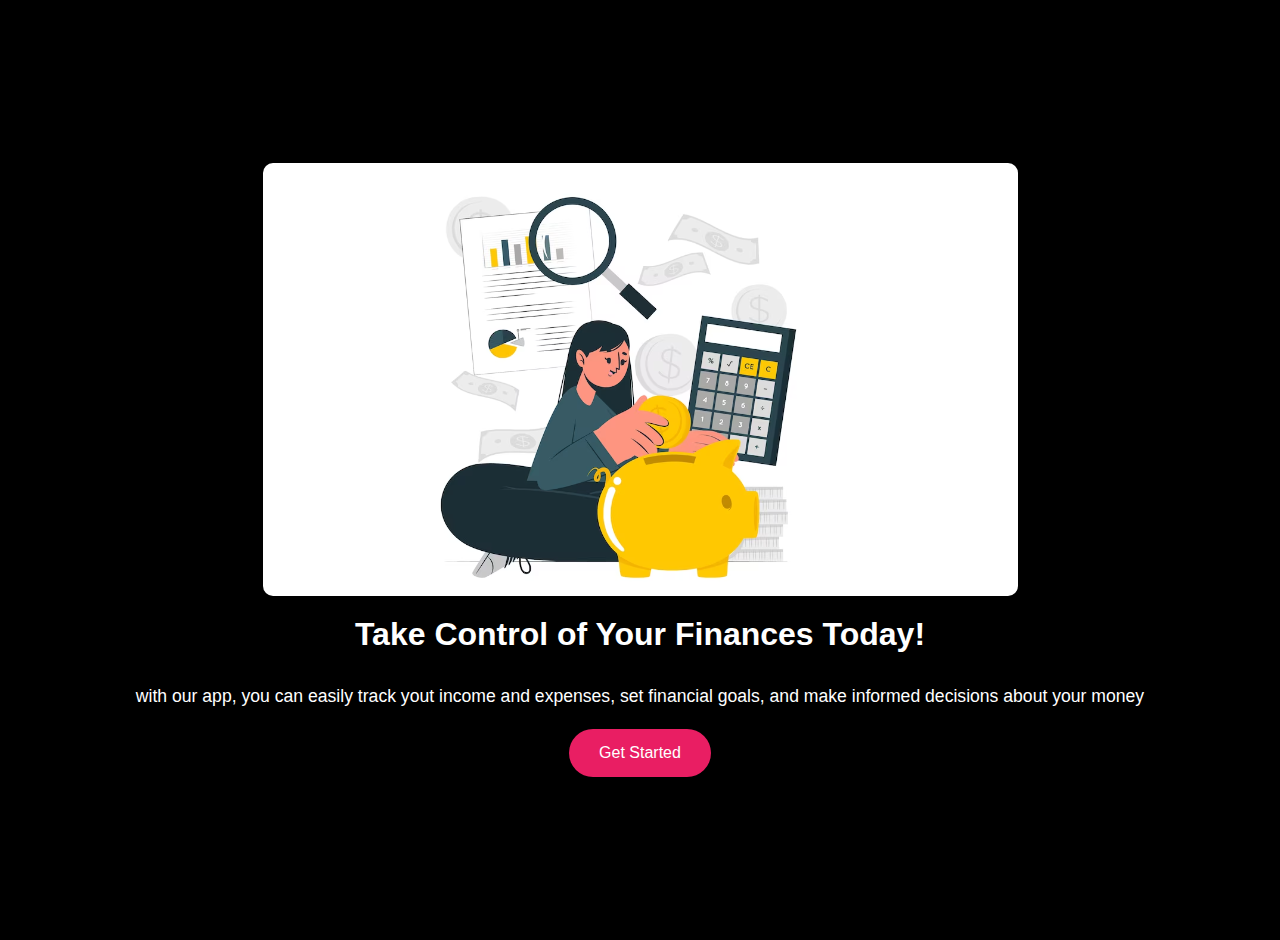
<file: index.html>
<!DOCTYPE html>
<html lang="en">
<head>
    <meta charset="UTF-8">
    <meta name="viewport" content="width=device-width, initial-scale=1.0">
    <title>Expense Tracker</title>
    <link rel="stylesheet" href="./style.css">
</head>
<body>
    <img src="./assets/budget81.png" alt="Expense Tracker">
     <h1>Take Control of Your Finances Today!</h1>
     <p>with our app, you can easily track yout income and expenses, set financial goals, and make informed decisions about your money</p>
     <a href="./registration/reg.html">
        <button>Get Started</button>
     </a>
     
</body>
</html>
</file>
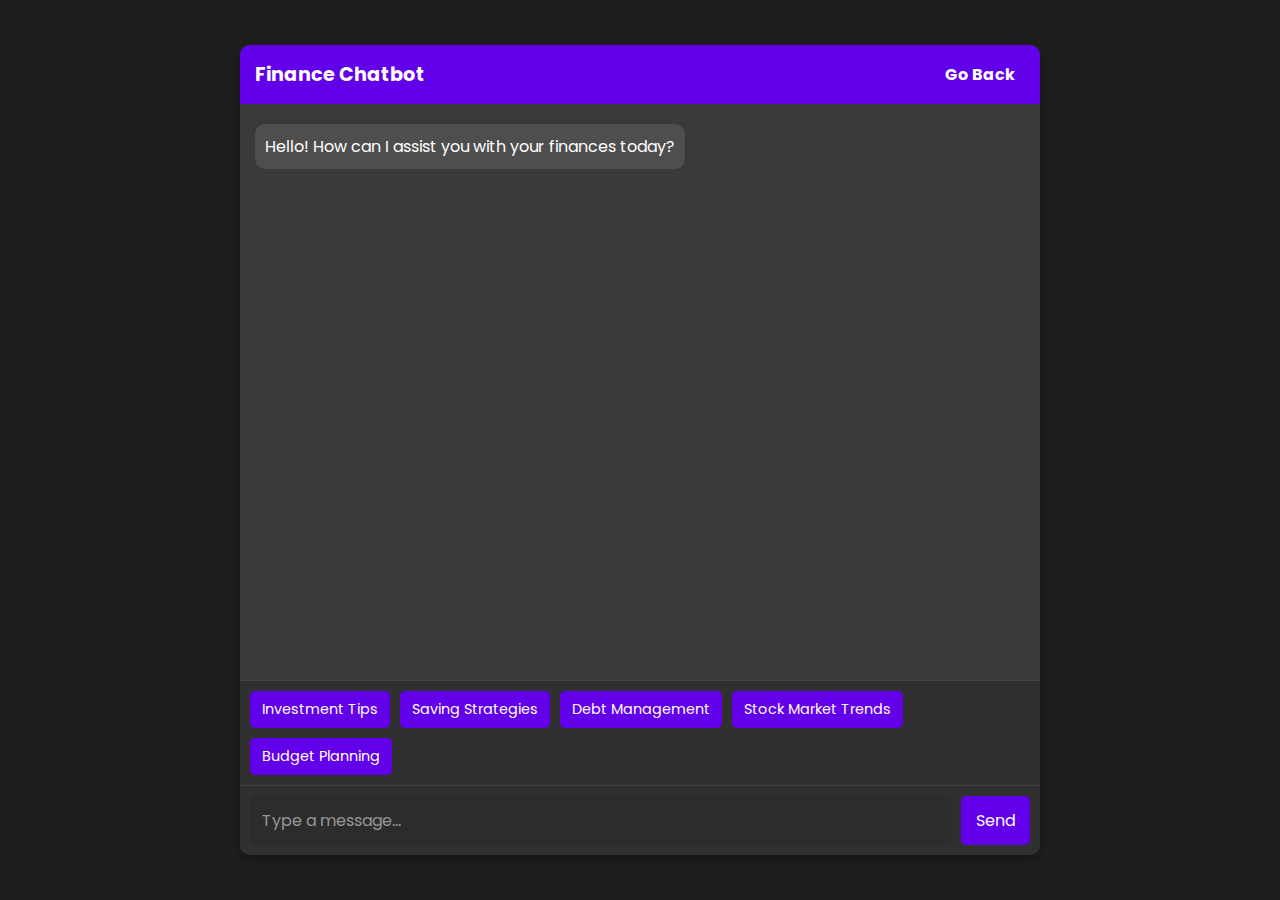
<file: AI/ai.html>
<!DOCTYPE html>
<html lang="en">
<head>
    <meta charset="UTF-8">
    <meta name="viewport" content="width=device-width, initial-scale=1.0">
    <title>Ask AI</title>
    <link rel="stylesheet" href="./ai.css">
</head>
<body>
    <div class="chat-container">
        <div class="chat-header">
            <a href="../main/main.html" class="home-button">Go Back</a> 
            <span>Finance Chatbot</span>
        </div>
        <div class="chat-box">
            <div class="message bot-message">Hello! How can I assist you with your finances today?</div>
        </div>
        <div class="suggestions">
            <span>Investment Tips</span>
            <span>Saving Strategies</span>
            <span>Debt Management</span>
            <span>Stock Market Trends</span>
            <span>Budget Planning</span>
        </div>
        <div class="chat-input">
            <input type="text" placeholder="Type a message..." id="inputValue">
            <button id="send">Send</button>
        </div>
    </div>

    <script src="./ai.js"></script>
</body>
</html>
</file>
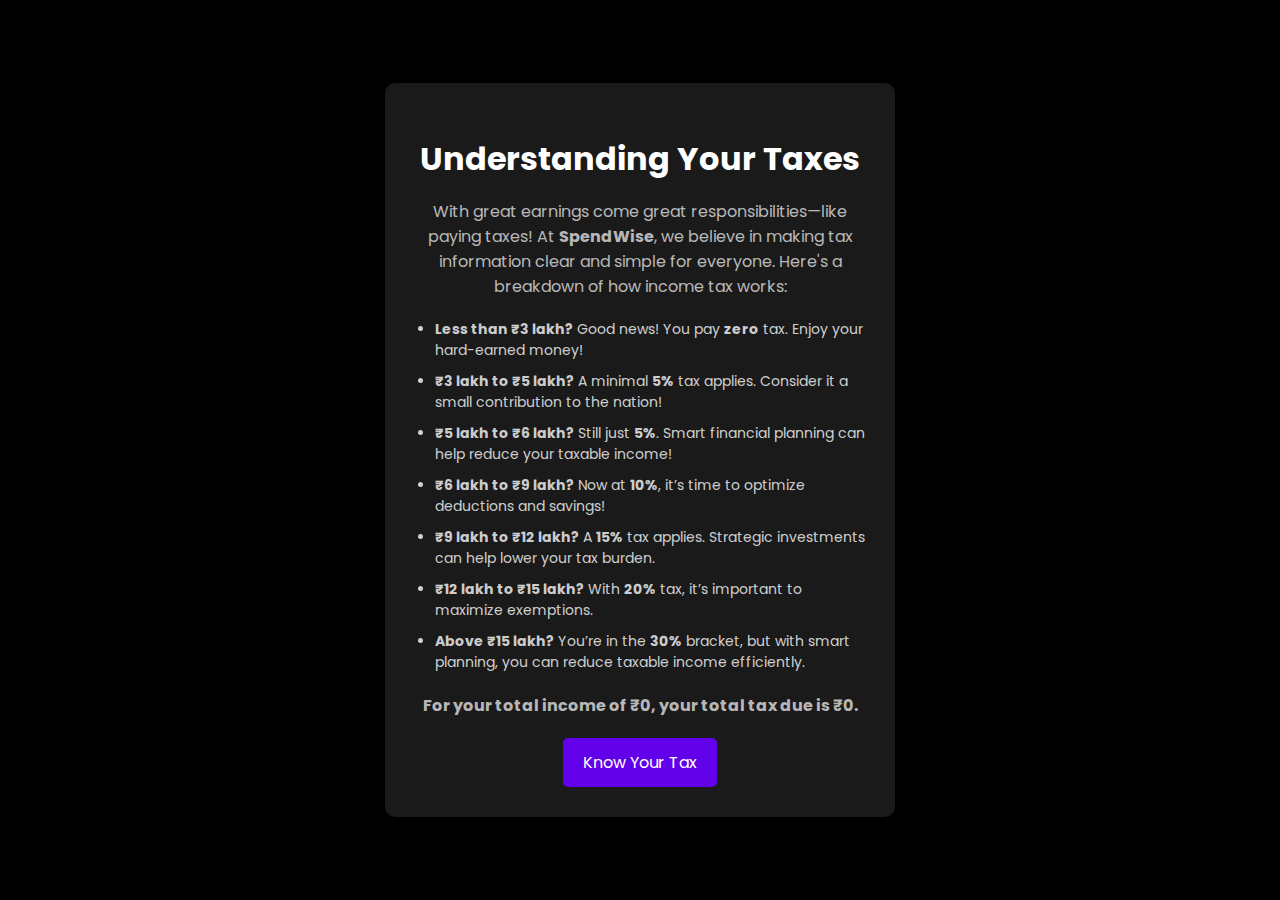
<file: calculator/cal.html>
<!DOCTYPE html>
<html lang="en">
<head>
    <meta charset="UTF-8">
    <meta name="viewport" content="width=device-width, initial-scale=1.0">
    <title>Tax Information | SpendWise</title>
    <link rel="stylesheet" href="./cal.css">
</head>
<body>
    <div class="tax-container">
        <h1>Understanding Your Taxes</h1>
        <p>
            With great earnings come great responsibilities—like paying taxes! At <b>SpendWise</b>, we believe in 
            making tax information clear and simple for everyone. Here's a breakdown of how income tax works:
        </p>

        <ul>
            <li><b>Less than ₹3 lakh?</b> Good news! You pay <b>zero</b> tax. Enjoy your hard-earned money!</li>
            <li><b>₹3 lakh to ₹5 lakh?</b> A minimal <b>5%</b> tax applies. Consider it a small contribution to the nation!</li>
            <li><b>₹5 lakh to ₹6 lakh?</b> Still just <b>5%</b>. Smart financial planning can help reduce your taxable income!</li>
            <li><b>₹6 lakh to ₹9 lakh?</b> Now at <b>10%</b>, it’s time to optimize deductions and savings!</li>
            <li><b>₹9 lakh to ₹12 lakh?</b> A <b>15%</b> tax applies. Strategic investments can help lower your tax burden.</li>
            <li><b>₹12 lakh to ₹15 lakh?</b> With <b>20%</b> tax, it’s important to maximize exemptions.</li>
            <li><b>Above ₹15 lakh?</b> You’re in the <b>30%</b> bracket, but with smart planning, you can reduce taxable income efficiently.</li>
        </ul>

        <p><b>For your total income of ₹0, your total tax due is ₹0.</b></p>
            <a href="../AI/ai.html"><button>Know Your Tax</button></a>
    </div>
</body>
</html>
</file>
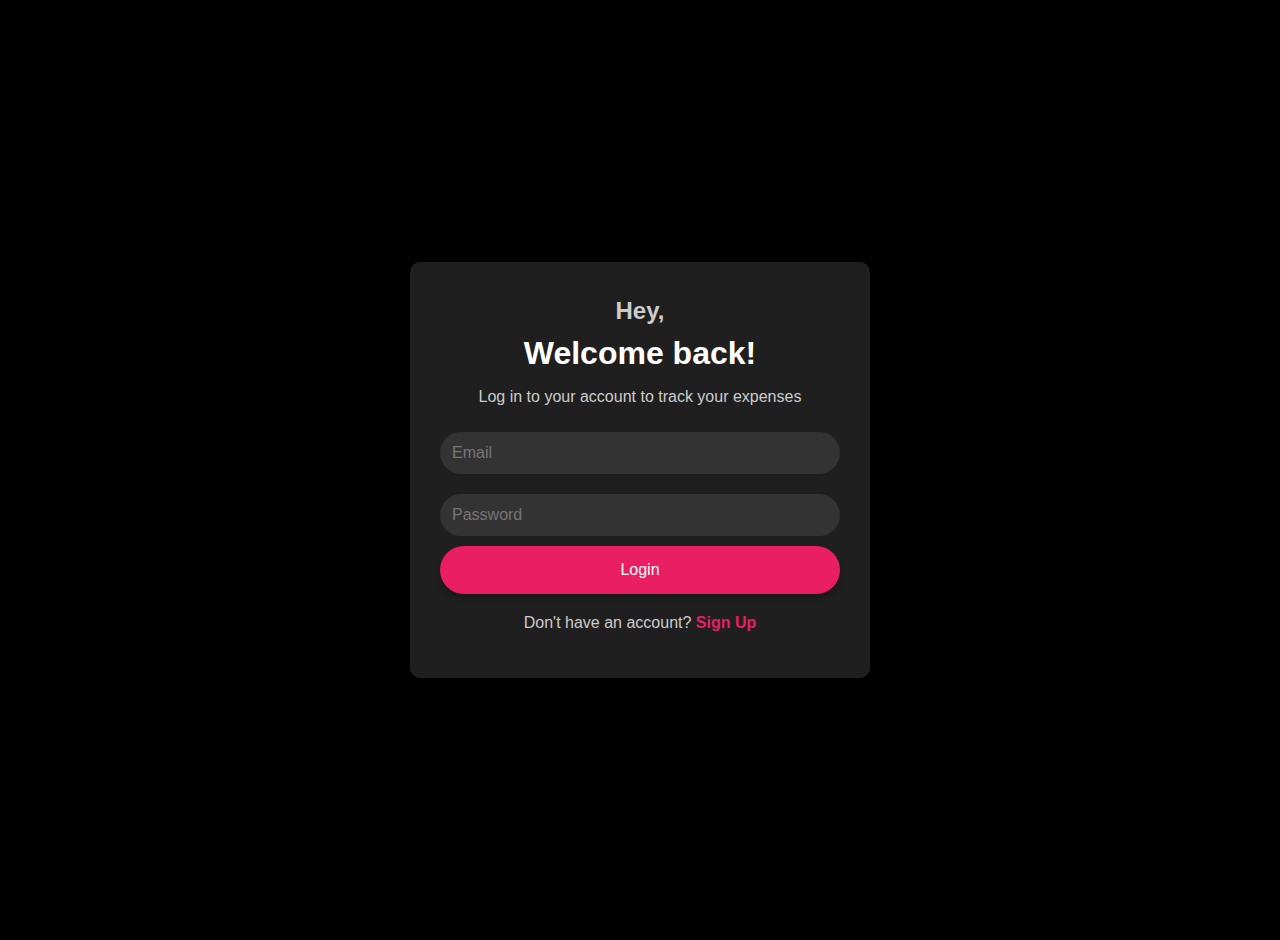
<file: login/login.html>
<!DOCTYPE html>
<html lang="en">
<head>
    <meta charset="UTF-8">
    <meta name="viewport" content="width=device-width, initial-scale=1.0">
    <title>Login Page</title>
    <link rel="stylesheet" href="login.css">
</head>
<body>
    <div class="login-container">
        <h2>Hey,</h2>
        <h1>Welcome back!</h1>
        <p>Log in to your account to track your expenses</p>
        <form id="login-form">
            <input type="email" id="login-email" placeholder="Email" required>
            <input type="password" id="login-password" placeholder="Password" required>
            <button type="submit">Login</button>
        </form>
        <div class="signup-option">
            <p>Don't have an account? <a href="../registration.html">Sign Up</a></p>
        </div>
    </div>

    <script src="./login.js"></script>
</body>
</html>
</file>
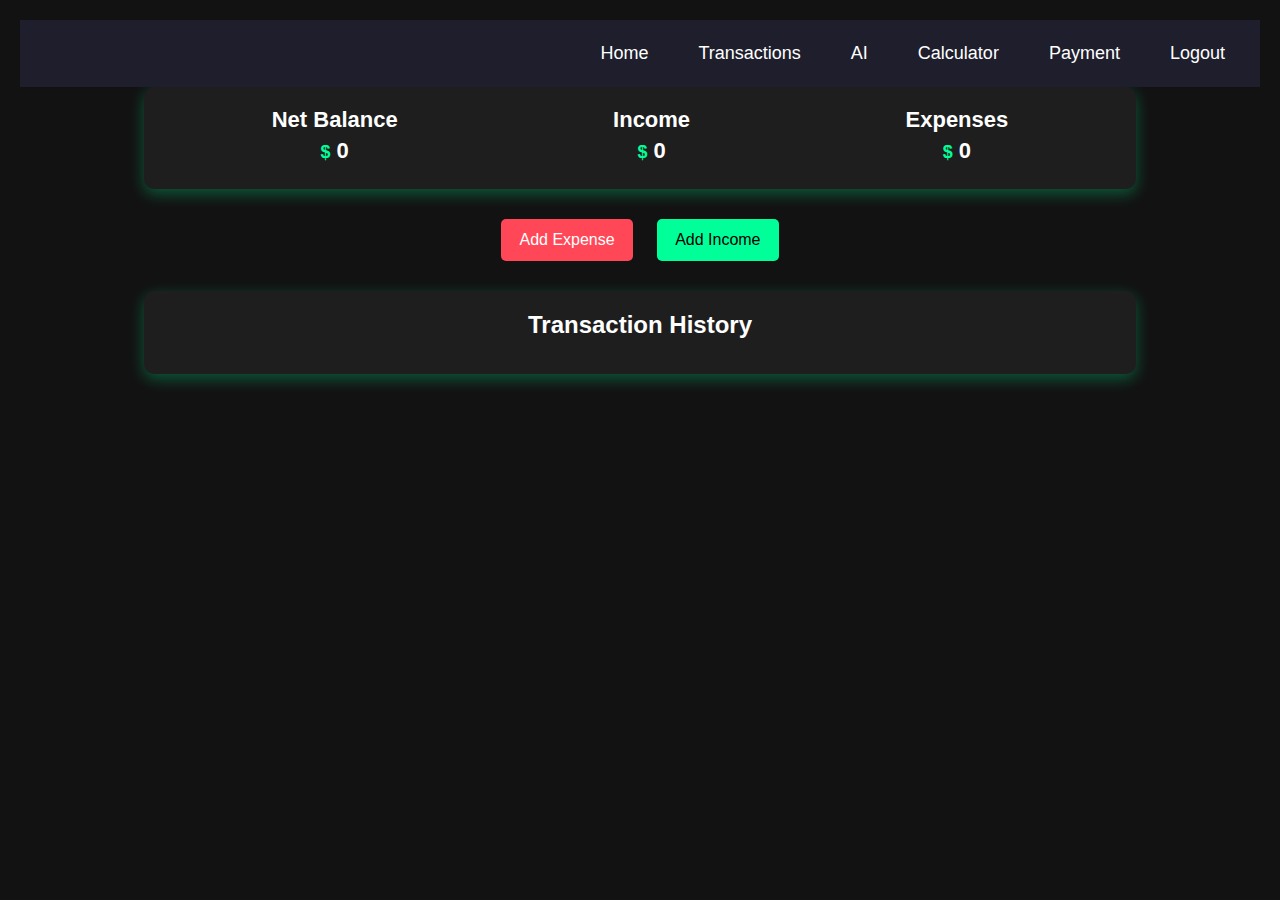
<file: main/main.html>
<!DOCTYPE html>
<html lang="en">
<head>
    <meta charset="UTF-8">
    <meta name="viewport" content="width=device-width, initial-scale=1.0">
    <title>Document</title>
    <link rel="stylesheet" href="main.css">
</head>
<body>
    <!-- Navigation Header -->
<div id="header">
    <div class="profile">
        <h3 id="user1"></h3>
    </div>
    <button id="burger-menu" class="burger">☰</button>
<nav id="header-nav">
    <a href="./main.html">Home</a>
    <a href="../history/history.html">Transactions</a>
    <a href="../AI/ai.html">AI</a>
    <a href="../calculator/cal.html">Calculator</a>
    <a href="../Payment/payment.html">Payment</a>
    <a href="../index.html">Logout</a>
</nav>
</div>

    
    <div id="expenses">
    <div>
        <h1>Net Balance</h1>
        <h1 id="expenses-bal"><span>$</span> 0</h1>
    </div>
    <div>
        <h1>Income</h1>
        <h1 id="expenses-inc"><span>$</span> 0</h1>
    </div>
    <div>
        <h1>Expenses</h1>
        <h1 id="expenses-exp"><span>$</span> 0</h1>
    </div>
</div>

<div>
    <button id="new-expense-btn">Add Expense</button>
    <button id="new-income-btn">Add Income</button>
</div>

<div id="transaction-history-container">
    <h2>Transaction History</h2>
    <div id="transaction-history"></div>
</div>



<div id="expense-modal" class="modal hidden">
    <div class="modal-content">
        <h3>Add New Expense</h3>
        <form id="expense-form">
            <label for="expense-name">Expense Name:</label>
            <input type="text" id="expense-name" name="expense-name" required>
            
            <label for="expense-amount">Amount:</label>
            <input type="number" id="expense-amount" name="expense-amount" required>

            <label for="expense-category">Category:</label>
            <input type="text" id="expense-category" name="expense-category" required>

            <label for="expense-date">Date:</label>
            <input type="date" id="expense-date" name="expense-date" required>

            <button type="submit" class="btn">Save Expense</button>
            <button type="button" class="btn cancel" id="close-modal-btn">Cancel</button>
        </form>
    </div>
</div>

<!-- Modal for New Income -->
<div id="income-modal" class="modal hidden">
    <div class="modal-content">
        <h3>Add New Income</h3>
        <form id="income-form">
            <label for="income-source">Source:</label>
            <input type="text" id="income-source" name="income-source" required>
            
            <label for="income-amount">Amount:</label>
            <input type="number" id="income-amount" name="income-amount" required>

            <label for="income-date">Date:</label>
            <input type="date" id="income-date" name="income-date" required>

            <button type="submit" class="btn">Save Income</button>
            <button type="button" class="btn cancel" id="close-income-modal-btn">Cancel</button>
        </form>
    </div>
</div>
<script src="main.js"></script>
</body>
</html>
</file>
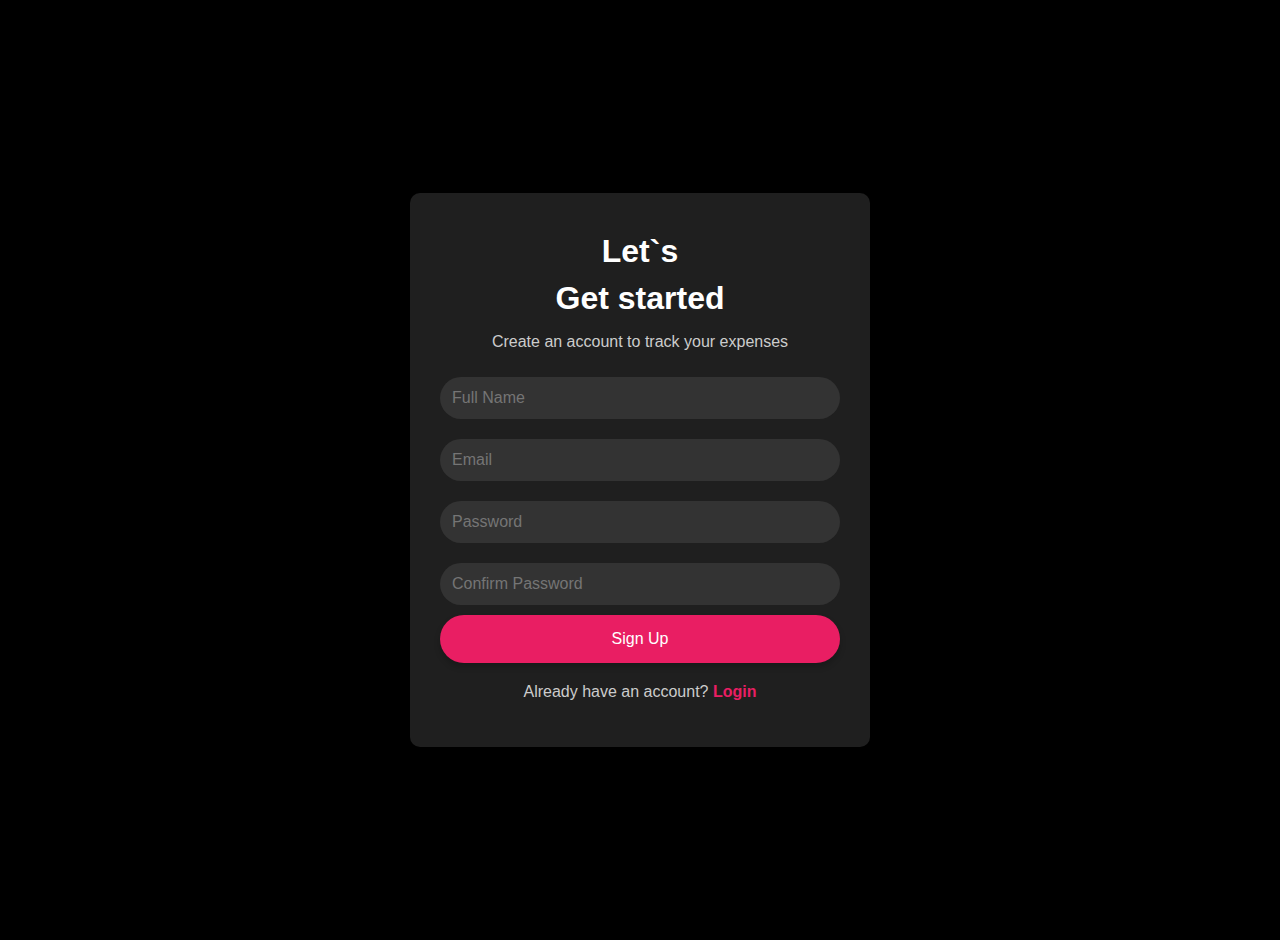
<file: registration/reg.html>
<!DOCTYPE html>
<html lang="en">
<head>
    <meta charset="UTF-8">
    <meta name="viewport" content="width=device-width, initial-scale=1.0">
    <title>Sign Up Page</title>
    <link rel="stylesheet" href="./regi.css">
</head>
<body>
    <div class="signup-container">
        <h1>Let`s</h1>
        <h1>Get started</h1>
        <p>Create an account to track your expenses</p>
        <!-- Sign Up form -->
        <form id="signup-form">
            <input type="text" id="username" name="username" placeholder="Full Name" required>
            <input type="email" id="email" name="email" placeholder="Email" required>
            <input type="password" id="password" name="password" placeholder="Password" required>
            <input type="password" id="confirm-password" name="confirm-password" placeholder="Confirm Password" required>
            <button type="submit">Sign Up</button>
        </form>

        <!-- Login Link -->
        <div class="login-option">
            <p>Already have an account? <a href="../login/login.html">Login</a></p>
        </div>
    </div>

    <script src="./reg.js"></script>
</body>
</html>
</file>
<file: style.css>
body {
    background-color: black;
    color: white;
    display: flex;
    flex-direction: column;
    justify-content: center;
    align-items: center;
    height: 100vh;
    text-align: center;
    margin: 0;
    font-family: Arial, sans-serif;
    padding: 20px;
}

img {
    max-width: 100%;
    height: auto;
    border-radius: 10px;
}

h1 {
    font-size: 2em;
    margin: 20px 0;
}

p {
    font-size: 1.1em;
    margin: 10px 0 20px;
    line-height: 1.5;
}

button {
    background-color: #e91e63;
    color: white;
    border: none;
    padding: 15px 30px;
    font-size: 1em;
    border-radius: 50px;
    cursor: pointer;
    box-shadow: 0 4px 6px rgba(0, 0, 0, 0.2);
    transition: all 0.3s ease;
}

button:hover {
    background-color: #d81b60;
    transform: translateY(-3px);
}

button:active {
    transform: translateY(2px);
}

@media (max-width: 600px) {
    h1 {
        font-size: 1.5em;
    }

    p {
        font-size: 1em;
    }

    button {
        width: 100%;
        padding: 12px 0;
    }
}
</file>
<file: AI/ai.css>
@import url('https://fonts.googleapis.com/css2?family=Ephesis&family=Lavishly+Yours&family=Parisienne&family=Playwrite+DE+VA+Guides&family=Poppins:ital,wght@0,100;0,200;0,300;0,400;0,500;0,600;0,700;0,800;0,900;1,100;1,200;1,300;1,400;1,500;1,600;1,700;1,800;1,900&display=swap');

* {
    margin: 0;
    padding: 0;
    box-sizing: border-box;
    font-family: "Poppins", serif;
}
body {
    display: flex;
    justify-content: center;
    align-items: center;
    height: 100vh;
    background: #1e1e1e; /* Dark background */
}
.chat-container {
    width: 90%;
    max-width: 800px;
    height: 90vh;
    background: rgb(59, 58, 58); /* Greyish background */
    border-radius: 10px;
    box-shadow: 0 4px 10px rgba(0, 0, 0, 0.3);
    display: flex;
    flex-direction: column;
    overflow: hidden;
}
.chat-header {
    background: #6200ea; /* Blue header */
    color: white;
    padding: 15px;
    text-align: center;
    font-size: 1.2rem;
    font-weight: bold;
}
.chat-box {
    flex: 1;
    padding: 15px;
    overflow-y: auto;
    display: flex;
    flex-direction: column;
}
.message {
    max-width: 70%;
    padding: 10px;
    margin: 5px 0;
    border-radius: 10px;
}
.bot-message {
    background: rgba(255, 255, 255, 0.1);
    color: white;
    align-self: flex-start;
}
.user-message {
    background: #6200ea; /* Blue */
    color: white;
    align-self: flex-end;
}
.chat-input {
    display: flex;
    padding: 10px;
    border-top: 1px solid #444;
    background: rgb(48, 48, 48);
}
.chat-input input {
    flex: 1;
    padding: 12px;
    border: none;
    outline: none;
    font-size: 1rem;
    border-radius: 5px;
    background: #2c2c2c;
    color: white;
}
.chat-input input::placeholder {
    color: rgba(255, 255, 255, 0.5);
}
.chat-input button {
    padding: 12px 15px;
    margin-left: 10px;
    background: #6200ea; /* Blue */
    color: white;
    border: none;
    cursor: pointer;
    border-radius: 5px;
    font-size: 1rem;
    transition: background 0.3s ease-in-out;
}
.chat-input button:hover {
    background: #4b00c2; /* Darker blue */
}
.suggestions {
    background: rgb(48, 48, 48);
    padding: 10px;
    display: flex;
    flex-wrap: wrap;
    gap: 10px;
    border-top: 1px solid #444;
}
.suggestions span {
    background: #6200ea;
    color: white;
    padding: 8px 12px;
    border-radius: 5px;
    cursor: pointer;
    font-size: 0.9rem;
    transition: background 0.3s ease-in-out;
}
.suggestions span:hover {
    background: #4b00c2;
}
/* Loader animation */
.loading {
    display: flex;
    align-items: center;
    justify-content: center;
    padding: 10px;
}
.dots::after {
    content: " .";
    animation: dots-animation 1.5s infinite;
}

.chat-header {
    background: #6200ea;
    color: white;
    padding: 15px;
    text-align: center;
    font-size: 1.2rem;
    font-weight: bold;
    display: flex;
    align-items: center;
    justify-content: space-between;
    position: relative;
}

.home-button {
    position: absolute;
    right: 25px;
    color: white;
    text-decoration: none;
    font-size: 1rem;
    font-weight: bold;
}

.home-button:hover {
    text-decoration: underline;
}


@keyframes dots-animation {
    0% { content: " ."; }
    33% { content: " .."; }
    66% { content: " ..."; }
    100% { content: " ."; }
}
/* Preserve formatting of AI response */
.bot-message {
    white-space: pre-line;
}
@media only screen and (max-width: 600px) {
    .chat-container {
        width: 100%;
        height: 95vh;
        border-radius: 5px;
    }

    .chat-header {
        font-size: 1rem;
        padding: 12px;
    }

    .home-button {
        font-size: 0.9rem;
        right: 10px;
    }

    .chat-input {
        padding: 8px;
    }

    .chat-input input {
        font-size: 0.9rem;
        padding: 10px;
    }

    .chat-input button {
        font-size: 0.9rem;
        padding: 10px;
    }

    .suggestions span {
        font-size: 0.8rem;
        padding: 6px 10px;
    }
}
</file>
<file: calculator/cal.css>
@import url('https://fonts.googleapis.com/css2?family=Ephesis&family=Lavishly+Yours&family=Parisienne&family=Playwrite+DE+VA+Guides&family=Poppins:ital,wght@0,100;0,200;0,300;0,400;0,500;0,600;0,700;0,800;0,900;1,100;1,200;1,300;1,400;1,500;1,600;1,700;1,800;1,900&display=swap');

*{
    font-family: "Poppins", serif;
}
body {
    font-family: Arial, sans-serif;
    background: black; /* Full Black Background */
    display: flex;
    justify-content: center;
    align-items: center;
    height: 100vh;
    margin: 0;
    color: #ddd; /* Light Grey Text */
}

.tax-container {
    background: rgba(255, 255, 255, 0.1); /* Semi-Transparent White */
    padding: 30px;
    box-shadow: 0 4px 10px rgba(0, 0, 0, 0.3);
    border-radius: 10px;
    width: 450px;
    text-align: center;
    color: white; /* Text color for better visibility */
}

h1 {
    color: white; /* White Heading */
    margin-bottom: 15px;
}

p {
    font-size: 16px;
    color: rgba(255, 255, 255, 0.7); /* Slightly Transparent White */
    margin-bottom: 20px;
}

ul {
    text-align: left;
    padding-left: 20px;
    margin-bottom: 20px;
}

ul li {
    margin-bottom: 10px;
    font-size: 14px;
    color: rgba(255, 255, 255, 0.8); /* Slightly Transparent White */
}

button {
    background-color: #6200ea; /* Purple Button */
    color: white;
    border: none;
    padding: 12px 20px;
    font-size: 16px;
    cursor: pointer;
    border-radius: 5px;
    transition: background 0.3s ease;
}

button:hover {
    background-color: #4b00c2; /* Darker Purple on Hover */
}
@media only screen and (max-width: 600px) {
    body {
        height: 100vh;
        padding: 10px;
        margin: 20px;
    }

    .tax-container {
        padding: 20px;
        width: 100%;
        max-width: 100%;
    }

    h1 {
        font-size: 1.5rem;
    }

    p {
        font-size: 0.9rem;
    }

    ul {
        padding-left: 10px;
    }

    ul li {
        font-size: 0.85rem;
    }

    button {
        width: 100%;
        padding: 10px;
        font-size: 0.9rem;
    }
}

@media only screen and (max-width: 450px) {

    body {
        margin: 5px;
    }

}
</file>
<file: login/login.css>
/* General Body Styling */
body {
    background-color: black;
    color: white;
    display: flex;
    justify-content: center;
    align-items: center;
    height: 100vh;
    text-align: center;
    margin: 0;
    font-family: Arial, sans-serif;
    padding: 20px;
}

/* Container Styling */
.login-container {
    background-color: #1f1f1f;
    padding: 30px;
    border-radius: 10px;
    box-shadow: 0 4px 8px rgba(0, 0, 0, 0.3);
    width: 100%;
    max-width: 400px;
}

/* Heading Styles */
.login-container h1 {
    margin: 10px 0;
    font-size: 2em;
}

.login-container h2 {
    margin: 5px 0;
    font-size: 1.5em;
    color: #ccc;
}

.login-container p {
    font-size: 1em;
    color: #ccc;
}

/* Form Input Styles */
#login-form input[type="email"],
#login-form input[type="password"] {
    width: 100%;
    padding: 12px;
    margin: 10px 0;
    border: none;
    border-radius: 50px;
    box-sizing: border-box;
    background-color: #333;
    color: white;
    outline: none;
    font-size: 1em;
    transition: all 0.3s ease;
}

#login-form input:focus {
    box-shadow: 0 0 8px #e91e63;
}

/* Button Styling */
button {
    background-color: #e91e63;
    color: white;
    border: none;
    padding: 15px 30px;
    font-size: 1em;
    border-radius: 50px;
    cursor: pointer;
    box-shadow: 0 4px 6px rgba(0, 0, 0, 0.2);
    transition: all 0.3s ease;
    width: 100%;
}

button:hover {
    background-color: #d81b60;
    transform: translateY(-3px);
}

button:active {
    transform: translateY(2px);
}

/* Sign-Up Option Styling */
.signup-option {
    margin-top: 20px;
}

.signup-option a {
    color: #e91e63;
    text-decoration: none;
    font-weight: bold;
    transition: color 0.3s ease;
}

.signup-option a:hover {
    color: #ff4081;
}

/* Responsive Design */
@media (max-width: 600px) {
    .login-container {
        width: 90%;
    }

    h1 {
        font-size: 1.5em;
    }

    h2 {
        font-size: 1.2em;
    }

    p {
        font-size: 0.9em;
    }
}
</file>
<file: main/main.css>
/* General Styles */
* {
    margin: 0;
    padding: 0;
    box-sizing: border-box;
    font-family: 'Poppins', sans-serif;
}

body {
    background-color: #121212;
    color: white;
    display: flex;
    flex-direction: column;
    align-items: center;
    padding: 20px;
}

/* Header Container */
#header {
    display: flex;
    justify-content: space-between;
    align-items: center;
    padding: 15px 20px;
    background: #1e1e2d;
    color: white;
    position: relative;
    width: 100%;
}
/* Profile Section */
.profile {
    display: flex;
    align-items: center;
    gap: 10px; /* Space between profile pic and name */
}

.profile h3 {
    color: #00ff99;
    font-size: 18px;
    font-weight: bold;
}

/* Burger Menu */
.burger {
    display: none;
    font-size: 28px;
    cursor: pointer;
    color: white;
    background: none;
    border: none;
    padding: 10px;
    transition: transform 0.3s ease-in-out;
}

/* Rotate the burger icon when active */
.burger.active {
    transform: rotate(90deg);
}

/* Navigation Menu - Default for Desktop */
#header-nav {
    display: flex;
    gap: 20px;
}

#header-nav a {
    text-decoration: none;
    color: white;
    font-size: 18px;
    font-weight: 500;
    padding: 8px 15px;
    border-radius: 5px;
    transition: background 0.3s ease;
}

#header-nav a:hover {
    background: #00ffaa;
    color: #1e1e2d;
}

/* 📱 Mobile Responsive Styles */
@media (max-width: 768px) {
    /* Show Burger Menu */
    .burger {
        display: block;
    }

    /* Hide the Menu Initially */
    #header-nav {
        display: none;
        flex-direction: column;
        position: absolute;
        top: 60px;
        right: 10px;
        background: #282845;
        width: 200px;
        padding: 10px;
        border-radius: 10px;
        box-shadow: 0px 4px 10px rgba(0, 255, 153, 0.3);
        z-index: 100;
    }

    /* When Active, Show the Menu */
    #header-nav.active {
        display: flex;
    }

    /* Mobile Nav Links */
    #header-nav a {
        padding: 12px;
        text-align: center;
        width: 100%;
        display: block;
    }
}

/* Expenses Overview */
#expenses {
    display: flex;
    justify-content: space-around;
    width: 80%;
    padding: 20px;
    background: #1e1e1e;
    border-radius: 10px;
    box-shadow: 0px 5px 15px rgba(0, 255, 153, 0.3);
    margin-bottom: 20px;
}

#expenses div {
    text-align: center;
}

h1 {
    font-size: 22px;
    margin-bottom: 5px;
}

#expenses h1 span {
    font-size: 18px;
    color: #00ff99;
}

/* Buttons */
button {
    padding: 12px 18px;
    border: none;
    border-radius: 5px;
    cursor: pointer;
    font-size: 16px;
    transition: 0.3s;
    margin: 10px;
}

#new-expense-btn {
    background: #ff4757;
    color: white;
}

#new-income-btn {
    background: #00ff99;
    color: black;
}

button:hover {
    opacity: 0.8;
}

/* Modals */
.modal {
    position: fixed;
    top: 0;
    left: 0;
    width: 100%;
    height: 100%;
    background: rgba(0, 0, 0, 0.8);
    display: flex;
    align-items: center;
    justify-content: center;
    visibility: hidden;
    opacity: 0;
    transition: 0.3s;
}

.modal.show {
    visibility: visible;
    opacity: 1;
}

.modal-content {
    background: #1e1e1e;
    padding: 20px;
    border-radius: 10px;
    width: 90%;
    max-width: 400px;
    box-shadow: 0px 5px 15px rgba(0, 255, 153, 0.3);
    text-align: center;
}

.modal-content h3 {
    margin-bottom: 15px;
    font-size: 20px;
}

input {
    width: 100%;
    padding: 10px;
    margin: 10px 0;
    border: 1px solid #333;
    border-radius: 5px;
    background: #2b2b2b;
    color: white;
}

input::placeholder {
    color: gray;
}

.btn {
    padding: 10px;
    width: 100%;
    border: none;
    border-radius: 5px;
    cursor: pointer;
    margin-top: 10px;
}

.btn.cancel {
    background: #ff4757;
    color: white;
}

.btn:hover {
    opacity: 0.8;
}

/* Transaction History */
#transaction-history-container {
    background: #1e1e1e;
    padding: 20px;
    border-radius: 10px;
    width: 80%;
    margin-top: 20px;
    box-shadow: 0px 5px 15px rgba(0, 255, 153, 0.3);
}

#transaction-history-container h2 {
    text-align: center;
    margin-bottom: 15px;
}

#transaction-history {
    max-height: 300px;
    overflow-y: auto;
    padding-right: 10px;
}

.transaction-item {
    display: flex;
    justify-content: space-between;
    padding: 10px;
    background: #292929;
    margin-bottom: 10px;
    border-radius: 8px;
    transition: 0.3s;
}

.transaction-item:hover {
    transform: scale(1.02);
    background: #333;
}

/* Income & Expense Styling */
.income-text {
    color: #00ff99;
    font-weight: bold;
}

.expense-text {
    color: red;
    font-weight: bold;
}

/* Scrollbar */
#transaction-history::-webkit-scrollbar {
    width: 5px;
}

#transaction-history::-webkit-scrollbar-thumb {
    background: #00ff99;
    border-radius: 10px;
}

/* Responsive Design */
@media (max-width: 480px) {
    h1 {
        font-size: 18px;
    }

    #expenses h1 span {
        font-size: 16px;
    }

    .transaction-item {
        flex-direction: column;
        text-align: center;
        padding: 8px;
    }

    input {
        font-size: 14px;
    }

    .modal-content {
        max-width: 320px;
    }
}
</file>
<file: registration/regi.css>
/* General Body Styling */
body {
    background-color: black;
    color: white;
    display: flex;
    justify-content: center;
    align-items: center;
    height: 100vh;
    text-align: center;
    margin: 0;
    font-family: Arial, sans-serif;
    padding: 20px;
}

/* Container Styling */
.signup-container {
    background-color: #1f1f1f;
    padding: 30px;
    border-radius: 10px;
    box-shadow: 0 4px 8px rgba(0, 0, 0, 0.3);
    width: 100%;
    max-width: 400px;
}

/* Heading Styles */
.signup-container h1 {
    margin: 10px 0;
    font-size: 2em;
}

.signup-container p {
    font-size: 1em;
    color: #ccc;
}

/* Form Input Styles */
#signup-form input[type="text"],
#signup-form input[type="email"],
#signup-form input[type="password"] {
    width: 100%;
    padding: 12px;
    margin: 10px 0;
    border: none;
    border-radius: 50px;
    box-sizing: border-box;
    background-color: #333;
    color: white;
    outline: none;
    font-size: 1em;
    transition: all 0.3s ease;
}

#signup-form input:focus {
    box-shadow: 0 0 8px #e91e63;
}

/* Button Styling */
button {
    background-color: #e91e63;
    color: white;
    border: none;
    padding: 15px 30px;
    font-size: 1em;
    border-radius: 50px;
    cursor: pointer;
    box-shadow: 0 4px 6px rgba(0, 0, 0, 0.2);
    transition: all 0.3s ease;
    width: 100%;
}

button:hover {
    background-color: #d81b60;
    transform: translateY(-3px);
}

button:active {
    transform: translateY(2px);
}

/* Login Option Styling */
.login-option {
    margin-top: 20px;
}

.login-option a {
    color: #e91e63;
    text-decoration: none;
    font-weight: bold;
    transition: color 0.3s ease;
}

.login-option a:hover {
    color: #ff4081;
}

/* Responsive Design */
@media (max-width: 600px) {
    .signup-container {
        width: 90%;
    }

    h1 {
        font-size: 1.5em;
    }

    p {
        font-size: 0.9em;
    }
}
</file>
